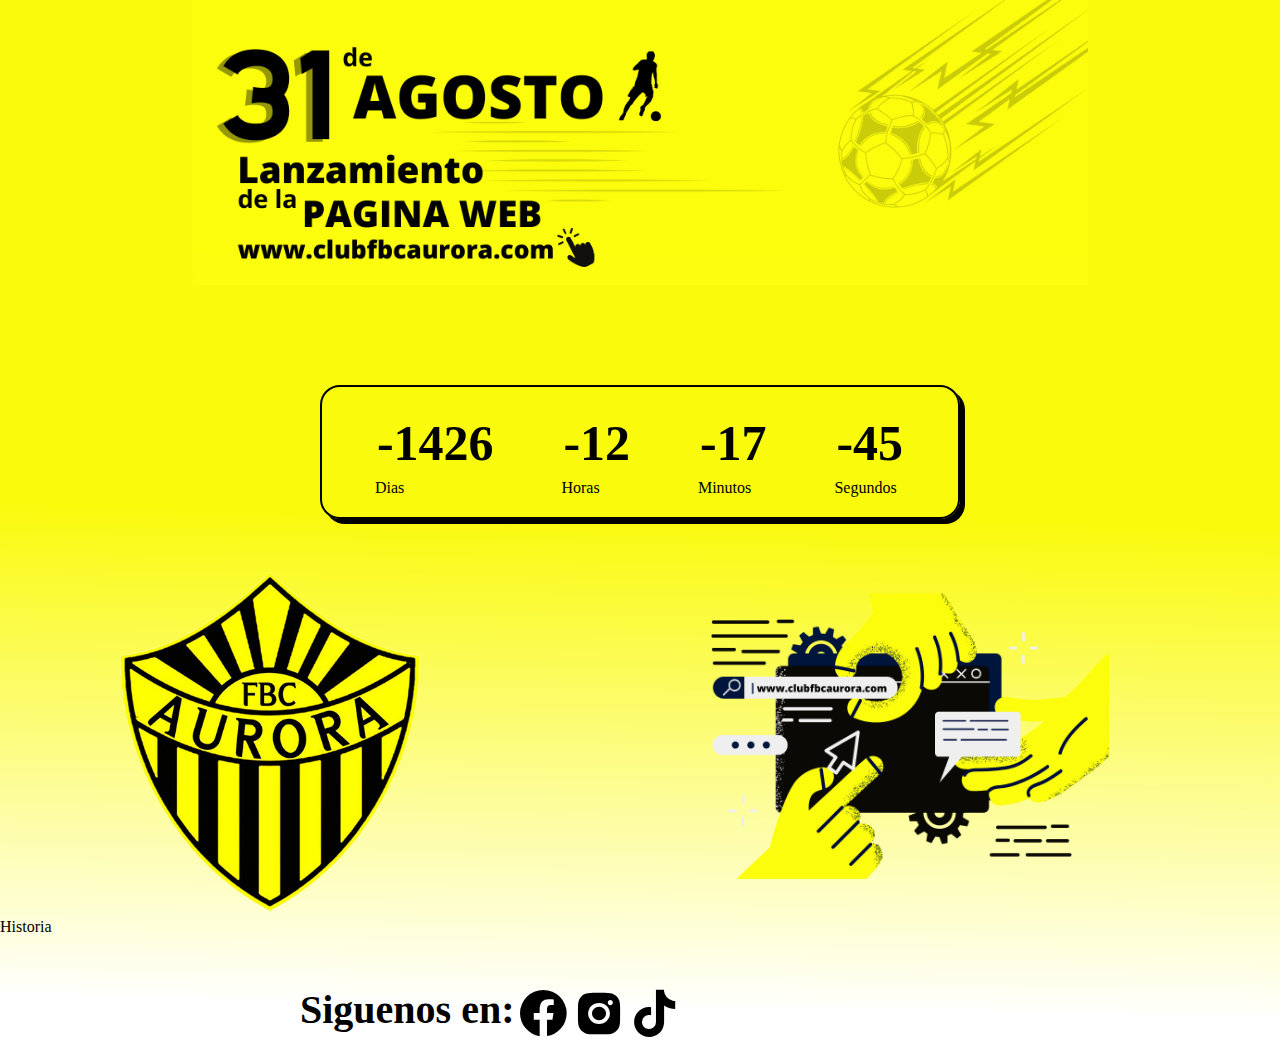
<file: index.html>
<!DOCTYPE html>
<html lang="en">
<head>
    <meta charset="UTF-8">
    <meta http-equiv="X-UA-Compatible" content="IE=edge">
    <meta name="viewport" content="width=device-width, initial-scale=1.0">
    <link rel="stylesheet" href="css/style.css">
    <title>Document</title>
    <link href='https://unpkg.com/boxicons@2.0.7/css/boxicons.min.css' rel='stylesheet'>
    <link rel="icon" type="images/png" href="assets/images/logito.png">
    <!-- <script src="https://kit.fontawesome.com/eb496ab1a0.js" crossorigin="anonymous"></script> -->
    <link rel="stylesheet"
    href="https://cdn.jsdelivr.net/npm/boxicons@latest/css/boxicons.min.css">
    <!-- or -->
    <link rel="stylesheet"
    href="https://unpkg.com/boxicons@latest/css/boxicons.min.css">
</head>
<script src="./custom.js" defer></script>
<body>
    
<div class="contenedor">
    <img class="baner1" src="assets/images/banerrr.png" alt="">
</div>
<div class="container">
    <div>
      <p class="big-number" id="days">99</p>
      <span>Dias</span>
    </div>
    <div>
      <p class="big-number" id="hours">23</p>
      <span>Horas</span>
    </div>
    <div>
      <p class="big-number" id="mins">12</p>
      <span>Minutos</span>
    </div>
    <div>
      <p class="big-number" id="seconds">12</p>
      <span>Segundos</span>
    </div>
  </div>
  
  <div class="contenedor-info">
    <div class="img-1">
    <img class="imagen1" src="assets/images/logoaurora.png" alt="">
  </div>
  <div class="img-2">
    <img class="imagen2" src="assets/images/banerx.png" alt="">
  </div>
  </div>
   
  <a href="historia2.html">Historia</a>
  <div class="footer__content">
    <h3 class="footer__title">Siguenos en:</h3>
    <a href="https://www.facebook.com/ClubFbcAurora" class="footer__social"><i class='bx bxl-facebook-circle '></i></a>
    <!-- <a href="#" class="footer__social"><i class='bx bxl-tiktok'></i></a> -->
    <a href="#" class="footer__social"><i class='bx bxl-instagram-alt'></i></a>
    <a href="https://www.tiktok.com/@club.fbcaurora" class="footer__social"><i class='bx bxl-tiktok'></i></a>
  </div>
</body>
</html>
</file>
<file: css/style.css>
*{
    box-sizing: border-box;
    padding: 0;
    margin: 0;
    
}


html{
    min-height: 100%;

}

body{
    background: linear-gradient(1deg, rgba(255,255,255,1) 5%, rgba(250,250,13,1) 51%); 
}

.contenedor{
    display: flex;
    margin-left: auto;
    margin-right: auto;
}
img{
    margin-left: auto;
    margin-right: auto;
    width: 70%;
}

.container {
    width: 50%;
    display: flex;
    justify-content: space-around;
    margin: 0 auto;
    margin-top: 100px;
    border: 2px solid black;
    padding: 20px;
    border-radius: 20px;
     box-shadow: 5px 5px ;
  }

  .big-number {
    font-size: 50px;
    font-weight: 400;
    margin-bottom: 5px;
    margin-top: 5px;
    
    padding: 2px;
    font-family:'Alyssum' ;
    font-weight: bold;
    
  }


 /*  .btn-wsp{
    position:fixed;
    width:60px;
    height:60px;
    line-height: 63px;
    bottom:25px;
    right:25px;
    background:#25d366;
    color:#FFF;
    border-radius:50px;
    text-align:center;
    font-size:35px;
    box-shadow: 0px 1px 10px rgba(0,0,0,0.3);
    z-index:100;
    transition: all 300ms ease;
}
.btn-wsp:hover{
    background: #20ba5a;
}
@media only screen and (min-width:320px) and (max-width:768px){
    .btn-wsp{
        width:63px;
        height:63px;
        line-height: 66px;
	}
} */

.contenedor-info{
    width: 100%;
    display: flex;
    justify-content: space-around;
    margin-top: 50px;
}
.imagen1{
    width: 300px;
}

.imagen2{
    width: 500px;
}

 .footer__title{
 font-size: 40px;
} 

.footer__content{
display: flex;
margin-left: 300px;
margin-top: 50px;
}
.footer__social{
    font-size: 3.5rem;
   color: black;
    
}
.footer__social:hover{
    
   color: rgb(129, 129, 17);
    
}

/* header */
ul{
    list-style: none;
}

a{
    text-decoration: none;
    color: #000;
}

hr{
    width: 95vw;
    margin: 0 auto;
}

/* header */

.top-head{
    display: flex;
    justify-content: space-between;
    align-items: center;
    margin: 0 auto;
    background: #252525;
    color: #fff;
    padding: 10px 20px;
}

.top-head .fas{
    font-size: 2rem;
    cursor: pointer;
}

/******* js related styling *****/

.times-btn{
    display: none;
}

.nav-bar{
    background: #333;
    height: 0;
    overflow: hidden;
}

.show-nav{
    height: auto;
}

/* h3 titutlo */

/********************/

.nav-bar ul li{
    text-align: center;
    display: block;
    padding: 15px 0;
    transition: all 1s ease-in-out;
}

.nav-bar ul li:hover{
    background: #0e0e0e;
}

.nav-bar ul li a{
    color: #fff;
    text-transform: uppercase;
}

.nav-bar ul li a:hover{
    text-decoration: underline;
}

/* social -icons */

.social-icons{
    display: none;
}

.logo__aurora{
    display: flex;
    justify-content: space-between;
    gap: 30px;
}
.logo__aurora img{
    width: 100px;
}

/* Estilos para la historia */

.contenedor__historia{
    
    
    width: 700px;
    height: 500px;
    margin: auto;
    
    align-items: center;
    margin-top: 40px;
    margin-bottom: 30px;
}

.contenedor__historia img{
    width: 700px;
    
}

.contenedor__parrafo{
   
    width: 700px;
    height: 500px;
    margin: auto;
}
/* Estilos para la historia */
@media(max-width: 460px){
   


}

@media(max-width: 500px){
    
}


@media(min-width: 768px){
    .banner-sub-content{
        display: grid;
        grid-template-columns: repeat(2, 1fr);
    }

    .container-bottom-left{
        display: grid;
        grid-template-columns: repeat(2, 1fr);
    }
    .top-head{
        flex: 0 0 15%;
        
    }
    
}


@media(min-width: 800px){
    /* nav */
    .ham-btn, .times-btn{
        display: none!important;
    }

    .navigation-container{
        display: flex;
        background: #252525;
        align-items: center;
        flex-wrap: wrap;
        
    }

    .top-head{
        flex: 0 0 15%;
        
    }

    .nav-bar{
        flex: 1 0 auto;
        height: 100%;
        background: transparent;
    }

    .nav-bar nav ul{
        display: flex;
        justify-content: center;
    }
    .nav-bar nav ul li{
        padding-right: 30px;
    }

    .nav-bar nav ul li:hover{
        background: none;
    }

    /* social icons */
    .social-icons{
        flex: 0 1 10%;
        display: block;
        margin: 0 auto;
    }

    .social-icons .fab{
        color: #fff;
        font-size: 2rem;
    }
    .social-icons ul{
        display: flex;
        justify-content: space-between;
        padding: 0 20px;
    }
    .social-icons ul li{
        padding: 20px;
    }

    .footer-container{
        display: flex;
    }

    .footer-right,
    .footer-left{
        flex: 1;
    }
   
}

@media(min-width: 992px){
    
}

@media(min-width: 1080px){
    .banner{
        grid-template-columns: 1fr 2fr;
    }
}

@media(max-width:800px){
    .contenedor__historia{

        width: 500px;
        
        margin: auto;
        
        align-items: center;
        margin-top: 40px;
        margin-bottom: -30px;
    }
    
    .contenedor__historia img{
        width: 100%;
        
    }
    
   

}
</file>
